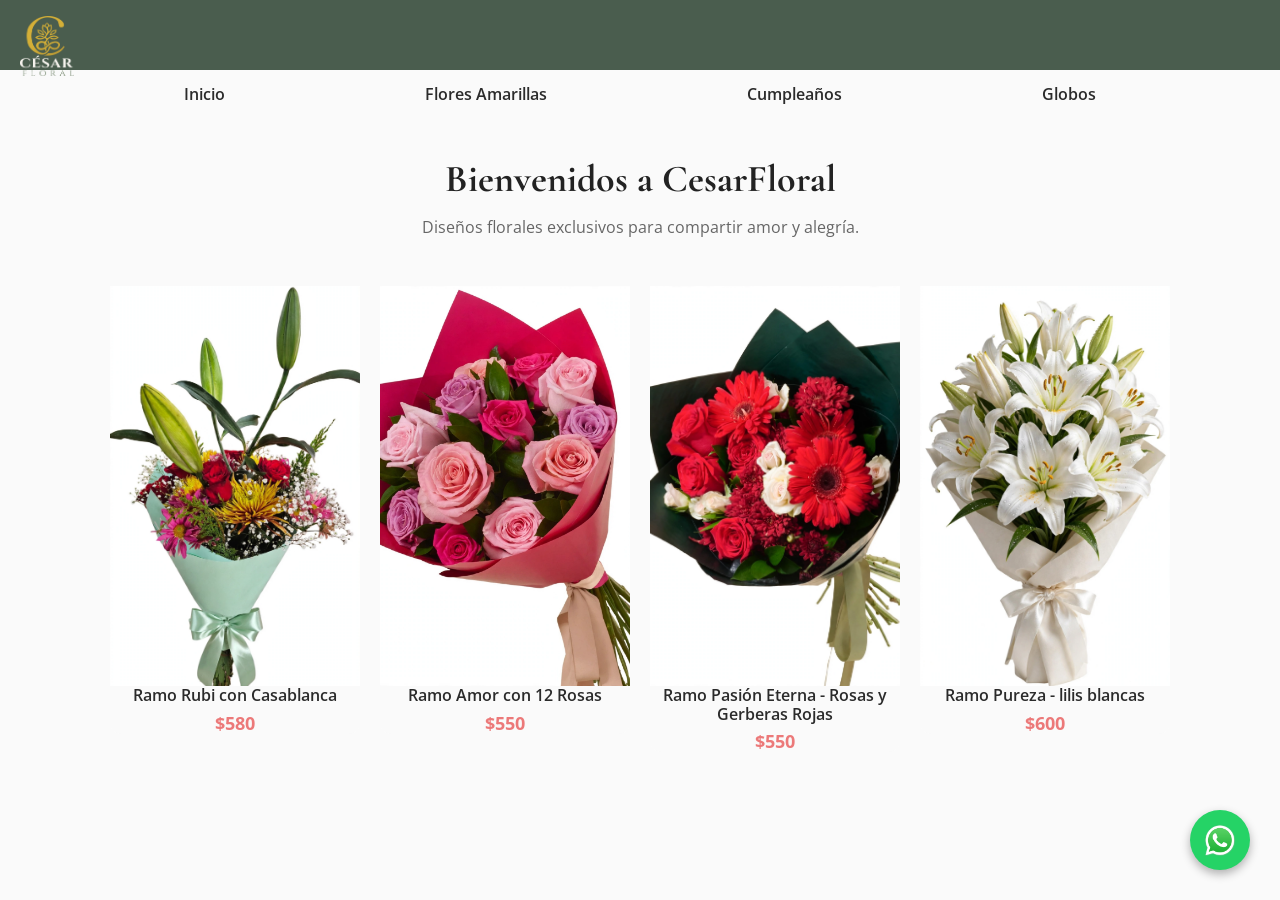
<file: index.html>
<!doctype html>
<html lang="es">
  <head>
    <meta charset="UTF-8" />
    <meta name="viewport" content="width=device-width, initial-scale=1.0" />
    <title>CesarFloral</title>
    <link rel="stylesheet" href="css/normalize.css" />
    <link rel="preload" href="css/style.css" as="style" />
    <link rel="stylesheet" href="css/style.css" />
    <link rel="preconnect" href="https://fonts.googleapis.com" />
    <link rel="preconnect" href="https://fonts.gstatic.com" crossorigin />
    <link
      href="https://fonts.googleapis.com/css2?family=Cormorant+Garamond:ital,wght@0,500;1,400&family=Open+Sans:wght@400;600;700&display=swap"
      rel="stylesheet"
    />
  </head>

  <body>
    <header class="header">
      <div class="contenedor">
        <div class="barra">
          <div class="logo-contenedor">
            <a href="index.html">
              <img
                class="logo-img-nav"
                src="img/logo_dios.png"
                alt="logo cesar floral"
              />
            </a>
          </div>
        </div>
      </div>
    </header>

    <nav class="navegacion">
      <a href="#" class="navegacion_enlace">Inicio</a>
      <div class="menu-desplegable">
        <a href="flores-amarillas.html" class="navegacion_enlace"
          >Flores Amarillas</a
        >

        <ul class="submenu-lista">
          <li>
            <a href="flores-amarillas.html#girasoles">Ramos de Girasoles</a>
          </li>
          <li><a href="flores-amarillas.html#cajas">Cajas Premium</a></li>
          <li><a href="flores-amarillas.html#ramos-mano">Ramos de mano</a></li>
        </ul>
      </div>

      <a href="cumpleaños.html" class="navegacion_enlace">Cumpleaños</a>
      <a href="globos.html" class="navegacion_enlace">Globos</a>
    </nav>

    <main class="contenedor">
      <!-- 🌻 TÍTULO DE BIENVENIDA -->
      <h1 class="titulo-pagina">Bienvenidos a CesarFloral</h1>
      <p class="subtitulo-pagina">
        Diseños florales exclusivos para compartir amor y alegría.
      </p>
    </main>

    <section class="barra-fotos-seccion">
      <div class="contenedor-barra">
        <!-- Caja 1 -->
        <div class="tarjeta-foto">
          <img src="img/flor1.jpg" alt="Flores" />
          <div class="info-producto">
            <h3>Ramo Rubi con Casablanca</h3>
            <p class="precio">$580</p>
          </div>
        </div>

        <!-- Caja 2 -->
        <div class="tarjeta-foto">
          <img src="img/flor2.jpg" alt="Flores"/>
          <div class="info-producto">
            <h3>Ramo Amor con 12 Rosas</h3>
            <p class="precio">$550</p>
          </div>
        </div>

        <!-- Caja 3 -->
        <div class="tarjeta-foto">
          <img src="img/flor3.jpg" alt="Flores"/>
          <div class="info-producto">
            <h3>Ramo Pasión Eterna - Rosas y Gerberas Rojas</h3>
            <p class="precio">$550</p>
          </div>
        </div>

        <!-- Caja 4 -->
        <div class="tarjeta-foto caja-morada">
          <img src="img/flor4.jpg" alt="Flores"/>
          <div class="info-producto">
            <h3>Ramo Pureza - lilis blancas</h3>
            <p class="precio">$600</p>
          </div>
        </div>
      </div>
    </section>

    <!-- 🟢 ENLACE DE WHATSAPP FLOTANTE -->
    <a
      href="https://wa.me"
      class="btn-whatsapp"
      target="_blank"
      rel="noopener noreferrer"
    >
      <img
        src="/img/WhatsApp.svg.webp"
        alt="Chat con WhatsApp"
        class="whatsapp-icono"
      />
    </a>
  </body>
</html>
</file>
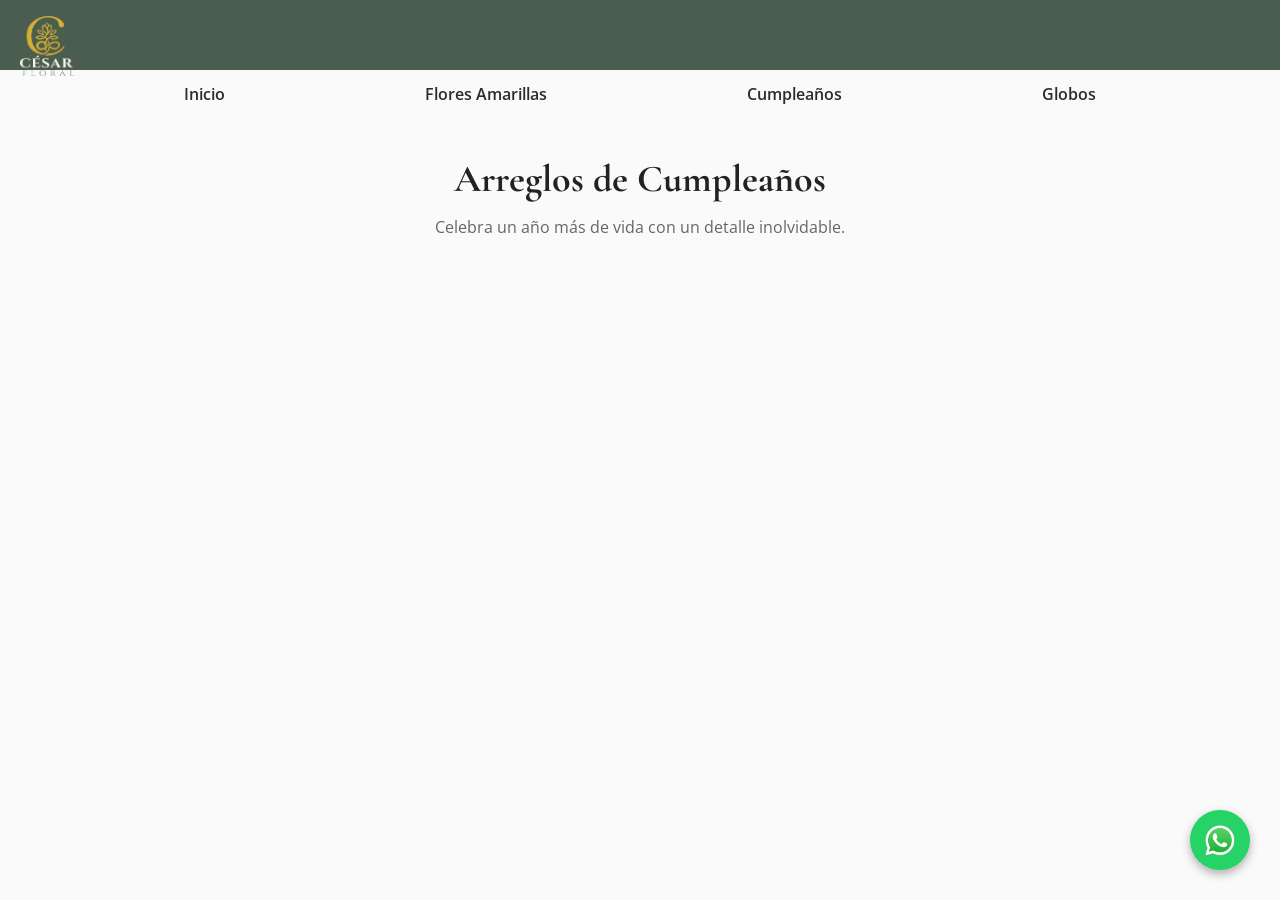
<file: cumpleaños.html>
<!DOCTYPE html>
<html lang="es">

<head>
    <meta charset="UTF-8">
    <meta name="viewport" content="width=device-width, initial-scale=1.0">
    <title>CesarFloral</title>
    <link rel="preload" href="css/style.css" as="style">
    <link rel="stylesheet" href="css/style.css">
    <link rel="stylesheet" href="css/normalize.css">
    <link rel="preconnect" href="https://fonts.googleapis.com">
    <link rel="preconnect" href="https://fonts.gstatic.com" crossorigin>
    <link
        href="https://fonts.googleapis.com/css2?family=Cormorant+Garamond:ital,wght@0,500;1,400&family=Open+Sans:wght@400;600;700&display=swap"
        rel="stylesheet">
</head>

<body>

    <header class="header">
        <div class="contenedor">
            <div class="barra">
                <div class="logo-contenedor">
                    <a href="index.html">
                        <img class="logo-img-nav" src="img/logo_dios.png" alt="logo cesar floral">
                    </a>
                </div>
            </div>

        </div>

    </header>

    <nav class="navegacion">
        <a href="#" class="navegacion_enlace">Inicio</a>
        <div class="menu-desplegable">
            <a href="flores-amarillas.html" class="navegacion_enlace">Flores Amarillas</a>

            <ul class="submenu-lista">
                <li><a href="flores-amarillas.html#girasoles">Ramos de Girasoles</a></li>
                <li><a href="flores-amarillas.html#cajas">Cajas Premium</a></li>
                <li><a href="flores-amarillas.html#ramos-mano">Ramos de mano</a></li>
            </ul>
        </div>

        <a href="#" class="navegacion_enlace">Cumpleaños</a>
        <a href="globos.html" class="navegacion_enlace">Globos</a>
    </nav>

        <main class="contenedor">
        <!-- 🌻 TÍTULO DE CUMPLEAÑOS -->
        <h1 class="titulo-pagina">Arreglos de Cumpleaños</h1>
        <p class="subtitulo-pagina">Celebra un año más de vida con un detalle inolvidable.</p>
    </main>


    <!-- 🟢 ENLACE DE WHATSAPP FLOTANTE -->
    <a href="https://wa.me" class="btn-whatsapp" target="_blank" rel="noopener noreferrer">
        <img src="/img/WhatsApp.svg.webp" alt="Chat con WhatsApp" class="whatsapp-icono">
    </a>


</body>

</html>
</file>
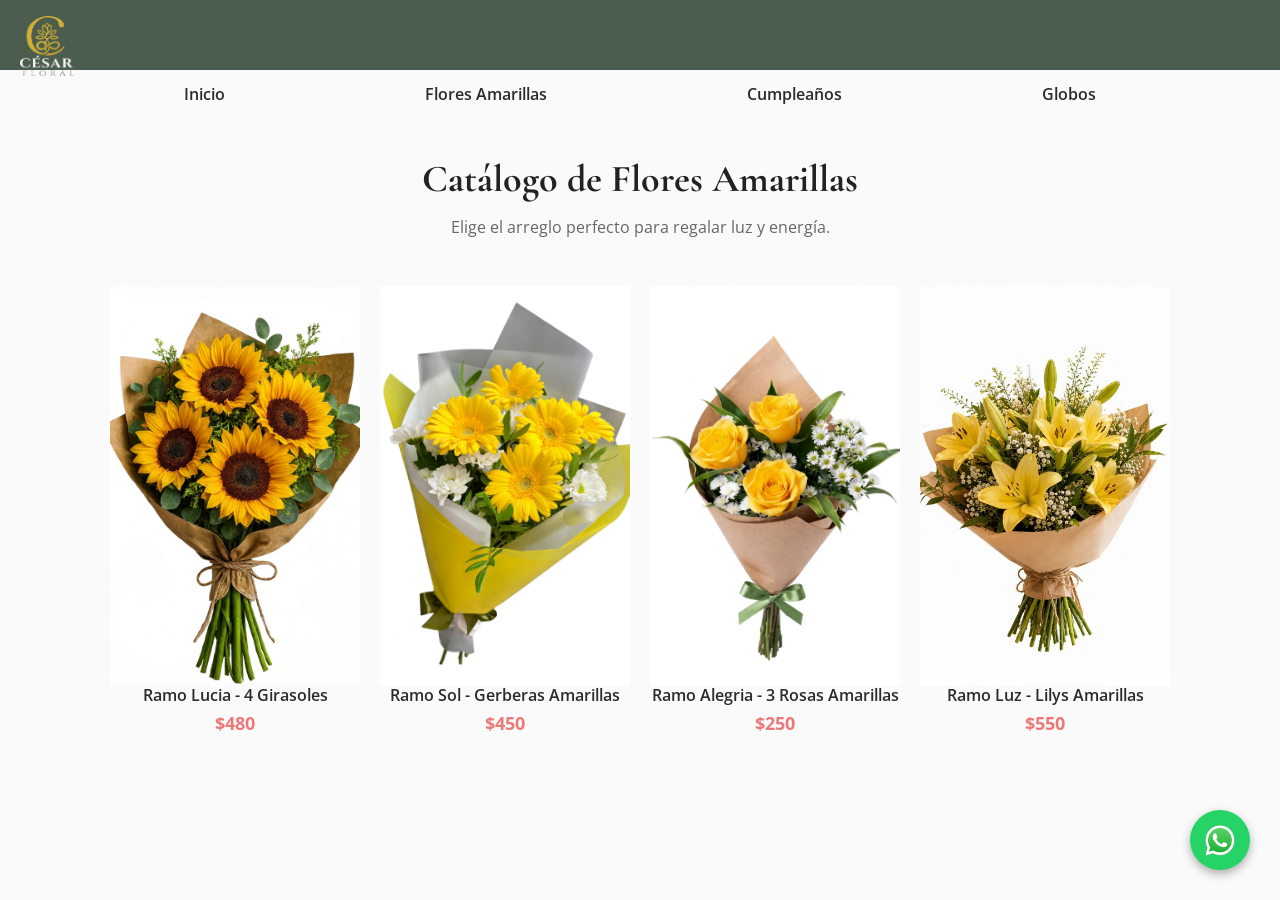
<file: flores-amarillas.html>
<!DOCTYPE html>
<html lang="es">

<head>
    <meta charset="UTF-8">
    <meta name="viewport" content="width=device-width, initial-scale=1.0">
    <title>CesarFloral</title>
    <link rel="preload" href="css/style.css" as="style">
    <link rel="stylesheet" href="css/style.css">
    <link rel="stylesheet" href="css/normalize.css">
    <link rel="preconnect" href="https://fonts.googleapis.com">
    <link rel="preconnect" href="https://fonts.gstatic.com" crossorigin>
    <link
        href="https://fonts.googleapis.com/css2?family=Cormorant+Garamond:ital,wght@0,500;1,400&family=Open+Sans:wght@400;600;700&display=swap"
        rel="stylesheet">
</head>

<body>

    <header class="header">
        <div class="contenedor">
            <div class="barra">
                <div class="logo-contenedor">
                    <a href="index.html">
                        <img class="logo-img-nav" src="img/logo_dios.png" alt="logo cesar floral">
                    </a>
                </div>
            </div>
            
        </div>

    </header>

 <nav class="navegacion">
        <a href="index.html" class="navegacion_enlace">Inicio</a>

        <a href="#" class="navegacion_enlace">Flores Amarillas</a>
        <a href="cumpleaños.html" class="navegacion_enlace">Cumpleaños</a>
        <a href="globos.html" class="navegacion_enlace">Globos</a>
    </nav>

        <main class="contenedor">
        <!-- 🌻 TÍTULO DEL CATÁLOGO -->
        <h1 class="titulo-pagina">Catálogo de Flores Amarillas</h1>
        <p class="subtitulo-pagina">Elige el arreglo perfecto para regalar luz y energía.</p>
    </main>

       <section class="barra-fotos-seccion">
      <div class="contenedor-barra">
        <!-- Caja 1 -->
        <div class="tarjeta-foto">
          <img src="img/flor5.jpg" alt="Flores" />
          <div class="info-producto">
            <h3>Ramo Lucia - 4 Girasoles</h3>
            <p class="precio">$480</p>
          </div>
        </div>

        <div class="tarjeta-foto">
          <img src="img/flor6.jpg" alt="Flores"/>
          <div class="info-producto">
            <h3>Ramo Sol - Gerberas Amarillas</h3>
            <p class="precio">$450</p>
          </div>
        </div>

        <div class="tarjeta-foto">
          <img src="img/flor7.jpg" alt="Flores"/>
          <div class="info-producto">
            <h3>Ramo Alegria - 3 Rosas Amarillas</h3>
            <p class="precio">$250</p>
          </div>
        </div>

        <div class="tarjeta-foto">
          <img src="img/flor8.jpg" alt="Flores"/>
          <div class="info-producto">
            <h3>Ramo Luz - Lilys Amarillas</h3>
            <p class="precio">$550</p>
          </div>
        </div>

       <!-- 🟢 ENLACE DE WHATSAPP FLOTANTE -->
    <a href="https://wa.me" class="btn-whatsapp" target="_blank" rel="noopener noreferrer">
        <img src="/img/WhatsApp.svg.webp" alt="Chat con WhatsApp" class="whatsapp-icono">
    </a>


</body>

</html>
</file>
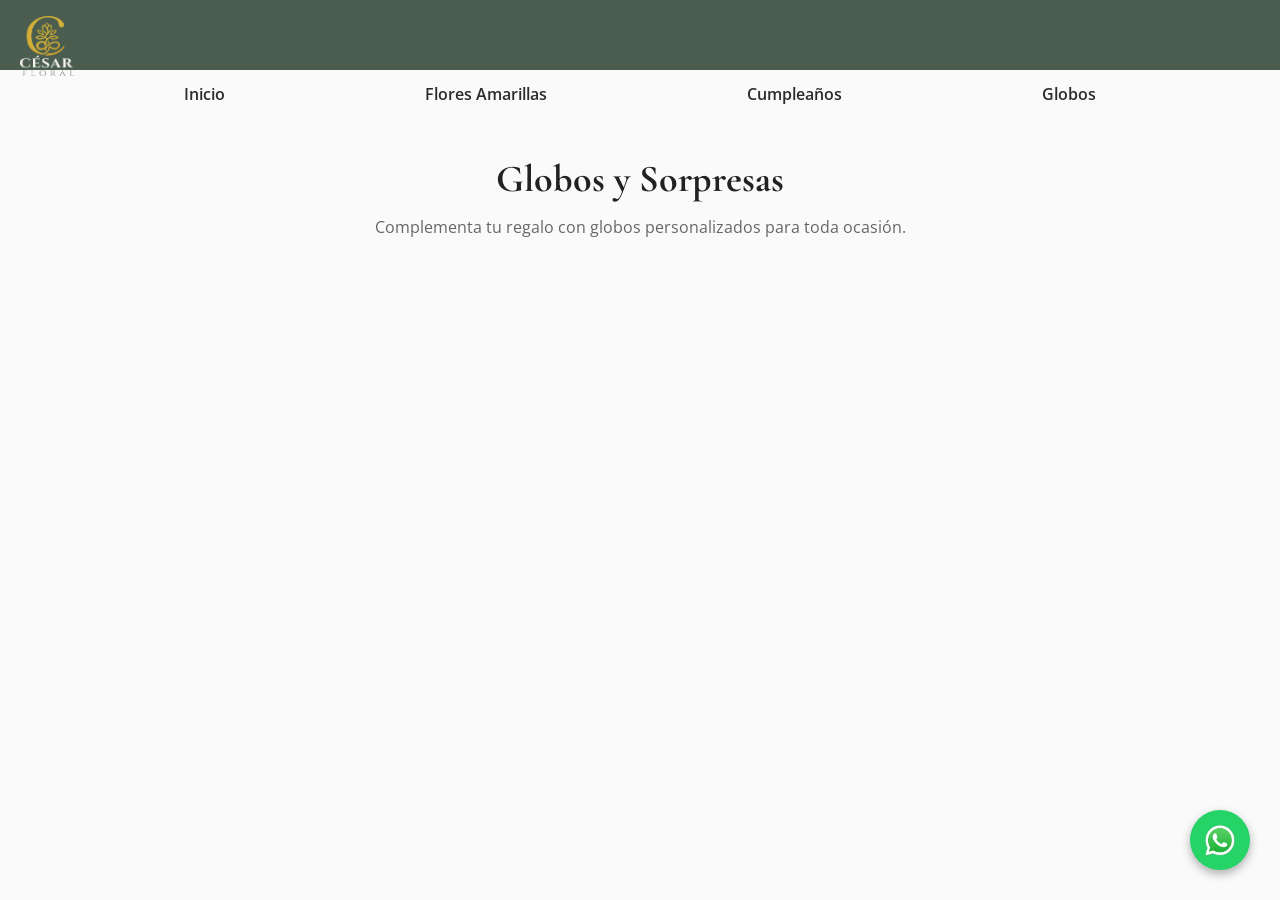
<file: globos.html>
<!DOCTYPE html>
<html lang="es">

<head>
    <meta charset="UTF-8">
    <meta name="viewport" content="width=device-width, initial-scale=1.0">
    <title>CesarFloral</title>
    <link rel="preload" href="css/style.css" as="style">
    <link rel="stylesheet" href="css/style.css">
    <link rel="stylesheet" href="css/normalize.css">
    <link rel="preconnect" href="https://fonts.googleapis.com">
    <link rel="preconnect" href="https://fonts.gstatic.com" crossorigin>
    <link
        href="https://fonts.googleapis.com/css2?family=Cormorant+Garamond:ital,wght@0,500;1,400&family=Open+Sans:wght@400;600;700&display=swap"
        rel="stylesheet">
</head>

<body>

    <header class="header">
        <div class="contenedor">
            <div class="barra">
                <div class="logo-contenedor">
                    <a href="index.html">
                        <img class="logo-img-nav" src="img/logo_dios.png" alt="logo cesar floral">
                    </a>
                </div>
            </div>

        </div>

    </header>

    <nav class="navegacion">
        <a href="index.html" class="navegacion_enlace">Inicio</a>
        <div class="menu-desplegable">
            <a href="flores-amarillas.html" class="navegacion_enlace">Flores Amarillas</a>

            <ul class="submenu-lista">
                <li><a href="flores-amarillas.html#girasoles">Ramos de Girasoles</a></li>
                <li><a href="flores-amarillas.html#cajas">Cajas Premium</a></li>
                <li><a href="flores-amarillas.html#ramos-mano">Ramos de mano</a></li>
            </ul>
        </div>

        <a href="cumpleaños.html" class="navegacion_enlace">Cumpleaños</a>
        <a href="#" class="navegacion_enlace">Globos</a>
    </nav>

        <main class="contenedor">
        <!-- 🌻 TÍTULO DE GLOBOS -->
        <h1 class="titulo-pagina">Globos y Sorpresas</h1>
        <p class="subtitulo-pagina">Complementa tu regalo con globos personalizados para toda ocasión.</p>
    </main>


    <!-- 🟢 ENLACE DE WHATSAPP FLOTANTE -->
    <a href="https://wa.me" class="btn-whatsapp" target="_blank" rel="noopener noreferrer">
        <img src="/img/WhatsApp.svg.webp" alt="Chat con WhatsApp" class="whatsapp-icono">
    </a>


</body>

</html>
</file>
<file: css/style.css>
:root {
    --fuenteHeading: 'PT Sans', sans-serif;
    --fuenteParrafos: 'Open Sans', sans-serif;
    
    --blancoLino: #FAFAFA;
    --verdeSalvia: #4A5D4E;
    --grisCarbon: #2B2B2B;
    --rosaColorete: #ec7979;
    --amarillo: #d3f20a;
}

html {
    box-sizing: border-box;
    font-size: 62.5%;
    /* 1 rem = 10px */
}

*,
*:before,
*:after {
    box-sizing: inherit;
}

body {
background-color: var(--blancoLino);
    color: var(--grisCarbon);
    font-family: 'Open Sans', sans-serif;
}
 
.header {
    background-color: var(--verdeSalvia);
    padding: 25px 0;
}

.barra {
    display: flex;
    flex-direction: column;
    align-items: center;
    gap: 20px;
    padding: 10px  20px;
}

.logo-contenedor {
    position: absolute;
    left: 20px;
    top: 10px;
    z-index: 10;
}

@media (min-width: 768px) {
    .barra {
        flex-direction: row-reverse;
        justify-content: space-between;
    }
}

.logo-img-nav {
    height: auto;
    max-height: 60px;
    display: block;
    transform: translatey(6px);
}

.logo_nombre {
    color: var(--blancoLino);
    text-decoration: none;
    font-family: 'cormorant Garamond', serif;
    font-size: 38px;
    margin: 0;
}

.logo_bold {
    font-weight: 700;
    color: var(--rosaColorete)
}

.navegacion {
    display: flex;
    justify-content: center;
    gap: 200px;
    padding: 15px 0;
   }

.navegacion_enlace {
    color: var(--grisCarbon);
    text-decoration: none;
    font-family: 'Open Sans', sans-serif;
    font-weight: 600;
    font-size: 16px;
    transition: color 0.3 ease;
}

/* ==========================================================================
   Ajustes Responsivos para el Menú en Celulares 
   ========================================================================== */
@media (max-width: 768px) {
    /* 1. Hacemos que la barra se adapte al contenido */
    .barra {
        display: flex;
        flex-direction: column; /* Coloca el logo arriba y los enlaces abajo */
        align-items: center;
        gap: 8px; /* Le da espacio de separación entre el logo y el menú */
        padding: 5px 0;
        margin-top: 0px;
    }

    /* 2. Acomodamos los enlaces para que no se amontonen */
    .navegacion {
        display: flex;
        flex-wrap: wrap; /* Si no caben en una línea, bajan ordenadamente a la siguiente */
        justify-content: center; /* Distribuye los enlaces de manera uniforme */
        gap: 8px 12px; /* Espacio entre ellos a lo ancho y a lo alto */
        width: 100%;
        margin-top: 45px;
        padding: 5px 0px; /* Evita que los enlaces toquen los bordes de la pantalla */
    }

    /* 3. Ajustamos el tamaño del texto para pantallas móviles */
    .navegacion_enlace {
        font-size: 1.4rem; /* Hace las letras un poquito más legibles y pequeñas en cel */
        text-align: center;
    }
}

/* 1. Diseña el círculo verde contenedor */
.btn-whatsapp {
    position: fixed !important;
    width: 60px !important;
    height: 60px !important;
    bottom: 30px !important;
    right: 30px !important;
    background-color: #25d366 !important;
    border-radius: 50% !important;
    z-index: 10000 !important;
    display: flex !important;
    align-items: center !important;
    justify-content: center !important;
    box-shadow: 0px 4px 10px rgba(0, 0, 0, 0.3) !important;
}

/* 2. 🎯 EL CAMBIO DEFINITIVO: Obliga a la imagen gigante a encogirse a 35 píxeles */
.whatsapp-icono {
    width: 35px !important;
    height: 35px !important;
    max-width: 35px !important;
    max-height: 35px !important;
    display: block !important;
    object-fit: contain !important;
}

/* ========================================================================
    Menú Desplegable Estilo EnviaFlores (Estructura Limpia)
    ======================================================================== */

/* Paso 1: El ancla principal (La pestaña Flores Amarillas) */
.menu-desplegable {
    position: relative;
    display: inline-block;
}

/* Paso 2: 🔒 LA TARJETA BLANCA (Con el girasol y los textos de lado) */
.submenu-lista {
    position: absolute;
    top: 100%;   
    left: 50%;  
    transform: translateX(-50%) translateY(10px); 
    
    /* 🎨 DEVOLVEMOS LA CAJA BLANCA PREMIUM */
    background-color: var(--blancoLino); 
    box-shadow: 0px 8px 25px rgba(0, 0, 0, 0.15); 
    border-radius: 12px; 
    padding: 20px; /* Colchón de aire adentro de la caja */
    z-index: 1000; 

    /* 🚀 AGRANDAMOS LA CAJA: Espacio amplio para que quepan de lado */
    min-width: 200px; 
    height: auto; /* Deja que la altura se adapte a tus 3 enlaces */

    /* 🚀 ACOMODO HORIZONTAL: Flor a la izquierda, lista a la derecha */
    display: flex;
    flex-direction: column; /* Empuja los textos a un lado de la flor */
    align-items: center;/* Centra de forma vertical ambos elementos */
    
    
    /* Invisibilidad por defecto para el efecto Hover */
    opacity: 0;
    visibility: hidden;
    transition: opacity 0.5s ease, transform 0.5s ease, visibility 0.5s ease;
}

/* 🌻 PASO CLAVE: Este bloque se encarga de dibujar el Girasol EXCLUSIVAMENTE a la izquierda */
.submenu-lista::before {
    content: "";
    display: block;
    width: 100px;  /* Tamaño estético y compacto para tu flor */
    height: 100px;
    background-image: url('../img/girasol.jpg'); /* Verifica que tu imagen se llame así */
    background-size: contain;
    background-repeat: no-repeat;
    background-position: center;
}

/* Paso 3: 🎯 EL DISPARADOR (Muestra la tarjeta al posicionar el mouse) */
.menu-desplegable:hover .submenu-lista {
    opacity: 1;
    visibility: visible;
    transform: translateX(-50%) translateY(0);
}

.submenu-lista li {
    list-style: none;
    list-style-type: none;
    padding: 0;
    margin: 0;
    width: 100%;
}

/* Paso 5: 🎨 EL DISEÑO DE LAS LETRAS EN LA COLUMNA DE LA DERECHA */
.submenu-lista li a {
    display: block;
    color: var(--grisCarbon); 
    padding: 8px 12px;
    text-decoration: none;
    font-family: 'Open Sans', sans-serif;
    font-size: 1.4rem;
    font-weight: 600;
    text-align: center; /* Alinea tus enlaces de forma prolija */
    transform: none; 
    text-shadow: none; 
    transition: color 0.5s ease;
    background-color: transparent;
}

/* Paso 6: Cuando el mouse pasa sobre una opción a la derecha del girasol */
.submenu-lista li a:hover {
    color: var(--amarillo); /* Cambia de forma fina al guinda de tu marca */
    background-color: transparent;
}

/* ==========================================================================
   Títulos Principales de las Páginas
   ========================================================================== */
.titulo-pagina {
    text-align: center;
    font-family: 'Cormorant Garamond', serif;
    font-size: 3.8rem;
    margin-top: 40px;
    margin-bottom: 10px;
    color: #222222; /* Un gris oscuro casi negro muy elegante */
}

.subtitulo-pagina {
    text-align: center;
    font-family: 'Open Sans', sans-serif;
    font-size: 1.6rem;
    color: #666666; /* Gris suave para que contraste */
    margin-bottom: 50px;
}

/* --- Sección de Categorías --- */
/* 1. El esqueleto principal que limita el ancho en tu monitor */
/* Agrega esto al final para controlar las imágenes */
.tarjeta-foto img {
    width: 100%;        /* Obliga a la foto a medir el ancho de la caja */
    height: 100%;       /* Obliga a la foto a medir los 200px de alto de la caja */
    object-fit: cover;  /* Corta los lados sobrantes para que no se deforme ni se estire */
    display: block;     /* Elimina espacios en blanco basura debajo de la foto */
}

.barra-fotos-seccion {
    max-width: 1100px;
    margin: 40px auto;
    padding: 0 20px;
    width: 100%;
    box-sizing: border-box;
}

/* 2. El contenedor que obliga a las cajas a ponerse en fila */
.contenedor-barra {
    display: flex;
    flex-direction: row;
    gap: 20px;
    width: 100%;
}

/* 3. El tamaño fijo que va a tener cada una de las 4 secciones */
.tarjeta-foto {
    flex: 1;
    height: 400px; /* <--- Esta será la altura real de tu barra */
    width: 100%;
    border-radius: 12px;
    object-fit: cover;
    background-color: var(--blancoLino);
}

.modal-fondo {
    position: fixed;
    top: 0;
    left: 0;
    width: 100%;
    height: 100%;
    background-color: rgba(0, 0, 0, 0.7);
    /* 🎯 CAMBIO CLAVE: Cambia de flex a none para que nazca escondida */
    display: none; 
    justify-content: center;
    align-items: center;
    z-index: 9999;
}

/* Informacion producto */
.info-producto {
    text-align: center;
    background-color: var(--blancoLino);
    border-radius: 0 0 12px 12px;
}

.info-producto h3 {
    font-family: 'open Sans', sans-serif;
    font-size: 16px;
    color: var(--grisCarbon);
    margin: 0 0 8px 0;
    font-weight: 600;
}

.info-producto .precio {
    font-family: 'Open Sans', sans-serif;
    font-size: 18px;
    color: var(--rosaColorete);
    font-weight: bold;
    margin: 0;
}
</file>
